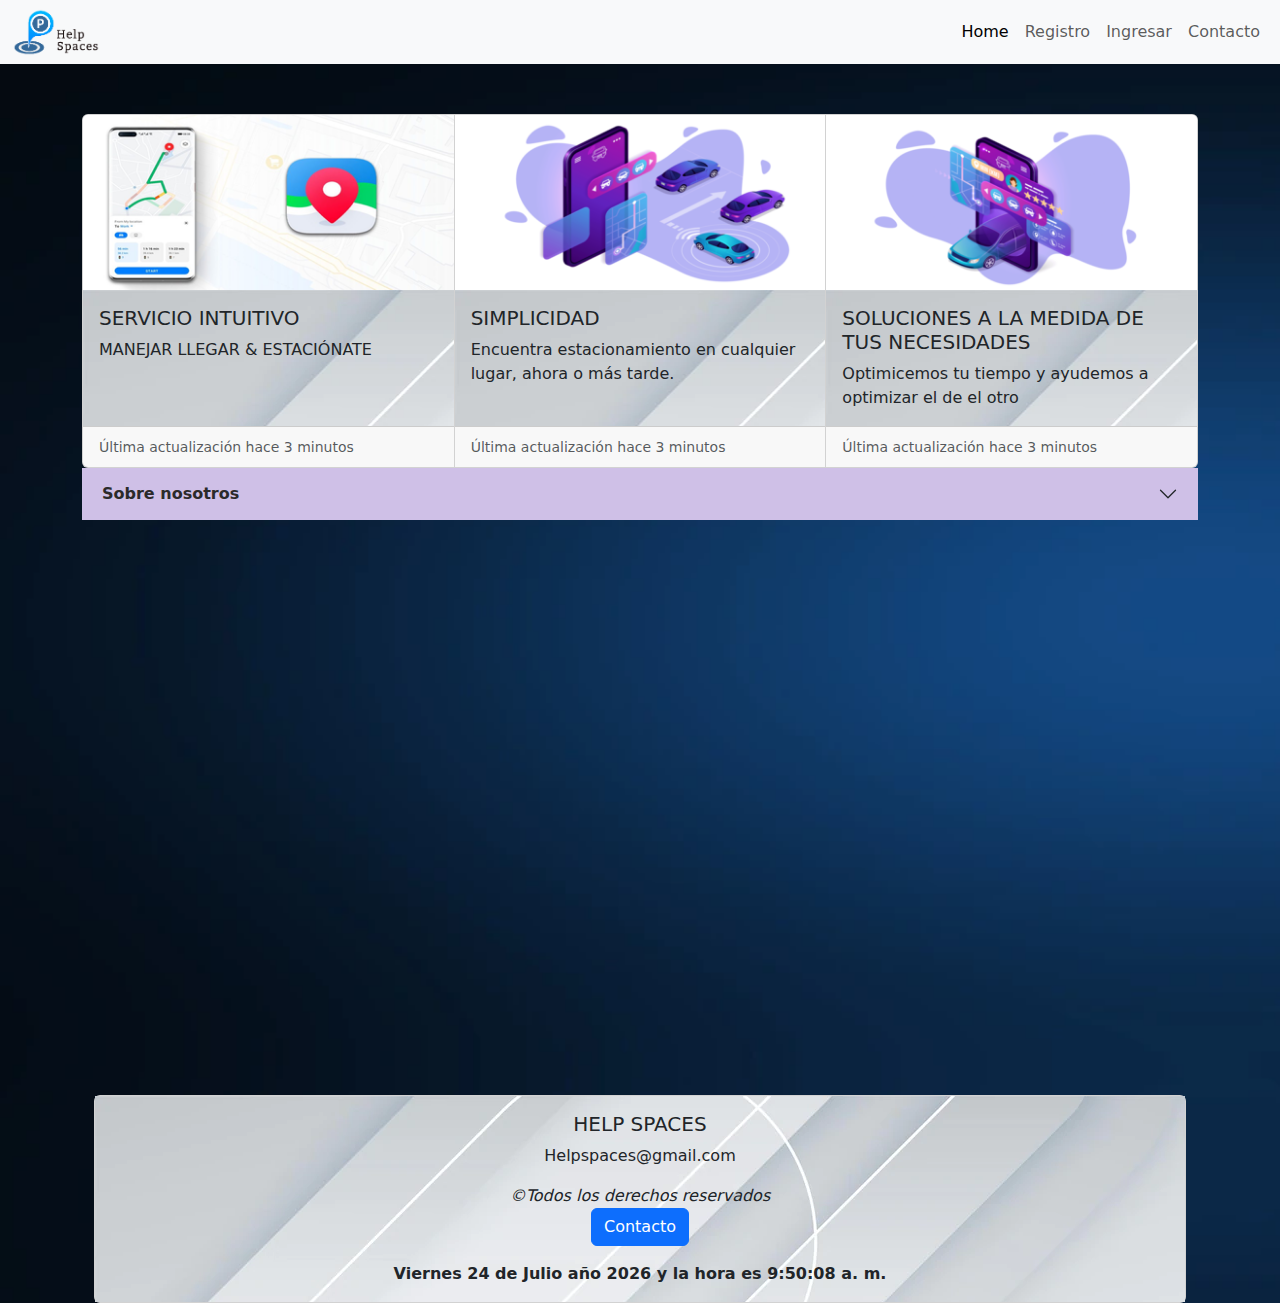
<file: index.html>
<!DOCTYPE html>
<html lang="en">

<head>
    <meta charset="UTF-8">
    <meta http-equiv="X-UA-Compatible" content="IE=edge">
    <meta name="viewport" content="width=device-width, initial-scale=1.0">
    <title>HelpSpaces</title>
    <link rel="stylesheet" href="./css/style.css">
    <link rel="stylesheet" href="https://cdn.jsdelivr.net/npm/bootstrap@5.3.0-alpha1/dist/css/bootstrap.min.css">




</head>

<body>
    <!-- ------------------- NAVBAR -------------------------- -->
    <nav class="navbar navbar-expand-lg bg-body-tertiary">
        <div class="container-fluid">
            <img class="logo" src="./css/imagenes/LogoMakr-7X3iEp.png" alt=""></a>
            <button class="navbar-toggler" type="button" data-bs-toggle="collapse" data-bs-target="#navbarNav"
                aria-controls="navbarNav" aria-expanded="false" aria-label="Toggle navigation">
                <span class="navbar-toggler-icon"></span>
            </button>
            <div class="collapse navbar-collapse ms-auto" id="navbarNav">
                <ul class="navbar-nav ms-auto">
                    <li class="nav-item">
                        <a class="nav-link active" aria-current="page" href="/index.html">Home</a>
                    </li>
                    <li class="nav-item">
                        <a class="nav-link" href="./Registro.html">Registro</a>
                    </li>
                    <li class="nav-item">
                        <a class="nav-link" href="./Ingresar.html">Ingresar</a>
                    </li>

                    <li class="nav-item">
                        <a class="nav-link" href="./contacto.html">Contacto</a>
                    </li>
                </ul>
            </div>
        </div>
    </nav>
<!-- ---------------- div clas container -------- -->

    <div class="container">
        <div class="row">
            <div class="estructura" >
                <div class="col">
                    <!-- ----------------- cartas ------------ -->
                    
                        <div class="card-group">
                            <div class="card">
                              <img class="card-img-top" src="./css/imagenes/card5.png" alt="Card image cap">
                              <div class="card-body">
                                <h5 class="card-title">SERVICIO INTUITIVO</h5>
                                <p class="card-text">MANEJAR
                                    LLEGAR & ESTACIÓNATE</p>
                              </div>
                              <div class="card-footer">
                                <small class="text-muted">Última actualización hace 3 minutos</small>
                              </div>
                            </div>
                            <div class="card">
                              <img class="card-img-top" src="./css/imagenes/card6.png" alt="Card image cap">
                              <div class="card-body">
                                <h5 class="card-title">SIMPLICIDAD</h5>
                                <p class="card-text">Encuentra estacionamiento en cualquier lugar, ahora o más
                                    tarde. </p>
                              </div>
                              <div class="card-footer">
                                <small class="text-muted">Última actualización hace 3 minutos</small>
                              </div>
                            </div>
                            <div class="card">
                              <img class="card-img-top" src="./css/imagenes/card3.png" alt="Card image cap">
                              <div class="card-body">
                                <h5 class="card-title">SOLUCIONES A LA MEDIDA DE TUS NECESIDADES</h5>
                                <p class="card-text">Optimicemos tu tiempo y ayudemos a optimizar el de el otro</p>
                              </div>
                              <div class="card-footer">
                                <small class="text-muted">Última actualización hace 3 minutos</small>
                              </div>
                            </div>
                          </div>
    <!-- ----------------------------- Acordion ---------------------------- -->
    <div class="acordion" >
        <div class="accordion accordion-flush" id="accordionFlushExample">
            <div class="accordion-item">
              <h2 class="accordion-header" id="flush-headingOne">
                <button class="accordion-button collapsed" type="button" data-bs-toggle="collapse" data-bs-target="#flush-collapseOne" aria-expanded="false" aria-controls="flush-collapseOne">
                    <div class="acordiontext" >
                        <b>Sobre nosotros</b> 
                    </div>
                  
                </button>
              </h2>
              <div id="flush-collapseOne" class="accordion-collapse collapse" aria-labelledby="flush-headingOne" data-bs-parent="#accordionFlushExample">
                <div class="accordion-body">
                    <div class="container">
                    Si buscas encontrar tu espacio de forma sencilla, rápido y a un precio justo.
                    <br>
                    Help Spaces es una aplicación para encontrar lugares gratuitos para estacionar en su ciudad. Esta aplicación le permite buscar por dirección, ciudad, estado, código postal y así sucesivamente. Además, le permite ingresar su ubicación actual para obtener una lista de lugares de estacionamiento gratuitos cercanos. Esta aplicación le ayuda a encontrar lugares de estacionamiento adecuados para su presupuesto y sus necesidades. También ofrece una lista de estacionamientos de pago cercanos si decide pagar por el estacionamiento. Esta aplicación es útil para aquellos que deben viajar a la ciudad y no tienen suficiente dinero para pagar por el estacionamiento. Estacionamiento Gratuito ahorra tiempo y esfuerzo al buscar lugares de estacionamiento.
                 
                        <h3>Prueba espacio disponible</h3>

                        <div>
                            <img src="./css/imagenes/vacio.png" id="imgchange" alt="">
                
                            <div>
                                <button id="ocupado">ocupado</button>
                    
                                <button id="desocupado">desocupado</button>
                            </div>
                        </div>
                
                
                        
                
                
                    </div>
                    
                </div>
              </div>
            </div>

    </div>
   <!------------------------------------------------------------- -->

                    
                    
                <!-- --------------- Mapa google ----------- -->
                <div class="row">
                    <div class="mapa">
                        <div class="col-md-12">
                            <iframe
                                src="https://www.google.com/maps/embed?pb=!1m18!1m12!1m3!1d53534.982508595574!2d-71.56527489513786!3d-33.00545203112024!2m3!1f0!2f0!3f0!3m2!1i1024!2i768!4f13.1!3m3!1m2!1s0x9689de84ead41255%3A0x8e5fde76df3d413f!2zVmnDsWEgZGVsIE1hciwgVmFscGFyYcOtc28!5e0!3m2!1ses!2scl!4v1673315817737!5m2!1ses!2scl"
                                width="100%" height="500" style="border:0;" allowfullscreen="" loading="lazy"
                                referrerpolicy="no-referrer-when-downgrade">
                            </iframe>
                        </div>
       
                    </div>
                </div>
                
                            

            </div>
            
            
            
            <!-- -------------------------- Pie de Pagina ------------ -->

            <footer>
                <div>
                    <div id="contacto" class="pt-5 container-fluid">
                        <div class="card text-center">
                            <div class="card-body fondo-img tete ">
                                <h5 class="card-title">HELP SPACES</h5>

                                <p class="card-text">Helpspaces@gmail.com</p>
                                <p> <i class="bi bi-c-circle"> ©Todos los derechos reservados</i>
                                    <br>
                                    <a href="./contacto.html" class="btn btn-primary">Contacto</a>
                                <div id="contenedor">
                                </div>
                            </div>
                        </div>
                    </div>

                </div>


            </footer>
            <!-- -------------------- Script --------------- -->
            <script src="https://cdn.jsdelivr.net/npm/@popperjs/core@2.11.6/dist/umd/popper.min.js"
                integrity="sha384-oBqDVmMz9ATKxIep9tiCxS/Z9fNfEXiDAYTujMAeBAsjFuCZSmKbSSUnQlmh/jp3"
                crossorigin="anonymous"></script>
            <script src="https://cdn.jsdelivr.net/npm/bootstrap@5.3.0-alpha1/dist/js/bootstrap.min.js"
                integrity="sha384-mQ93GR66B00ZXjt0YO5KlohRA5SY2XofN4zfuZxLkoj1gXtW8ANNCe9d5Y3eG5eD"
                crossorigin="anonymous"></script>
            <script src="./js/datos.js"></script>
            <script src="./js/jquery.js"></script>
            <script src="https://code.jquery.com/jquery-3.6.3.min.js"></script>
            <script src="./js/main.js" ></script>



</body>

</html>
</file>
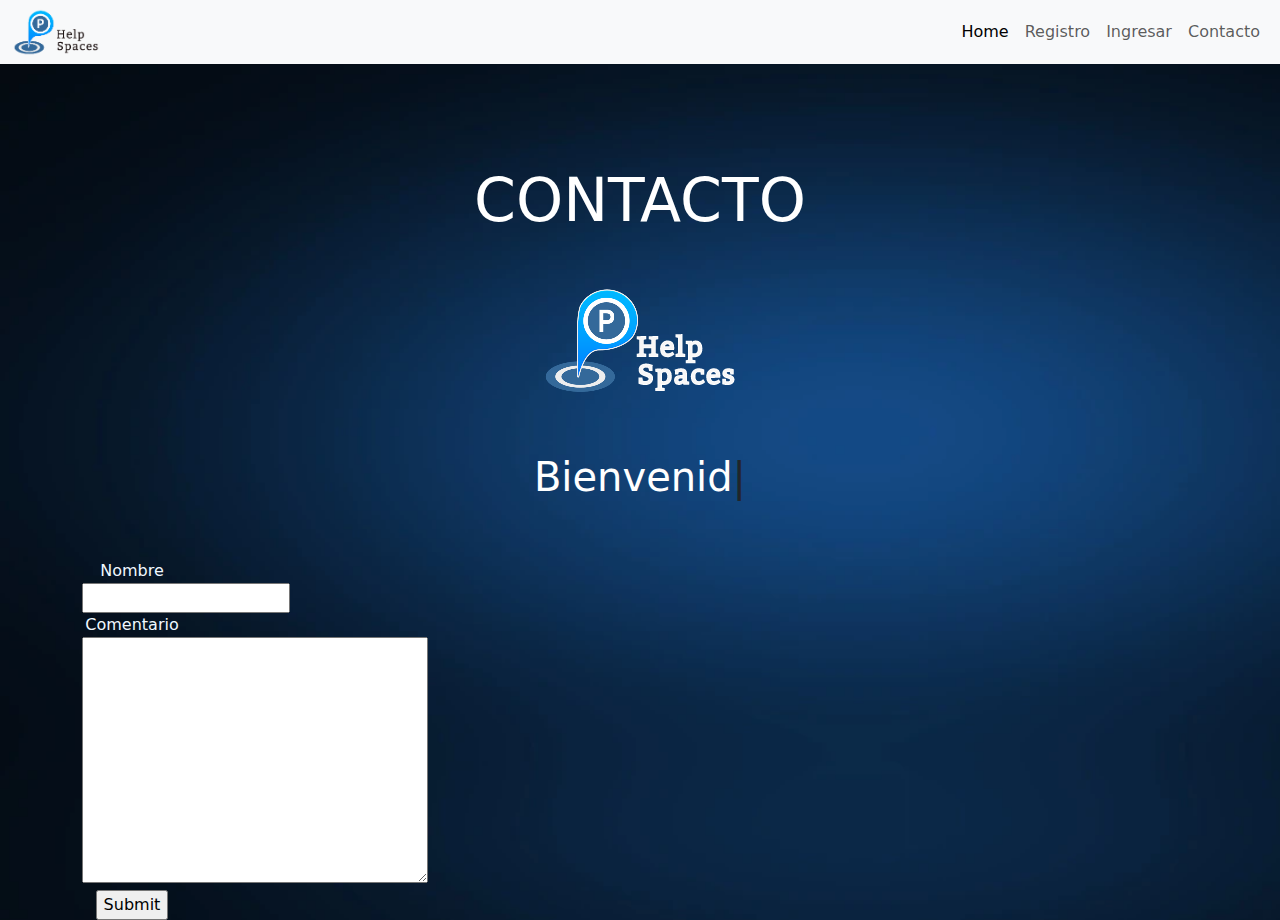
<file: contacto.html>
<!DOCTYPE html>
<html lang="en">

<head>
    <meta charset="UTF-8">
    <meta http-equiv="X-UA-Compatible" content="IE=edge">
    <meta name="viewport" content="width=device-width, initial-scale=1.0">
    <title>CONTACTO JQUERY</title>
    <link rel="stylesheet" href="./css/style.css">
    <link rel="stylesheet" href="https://cdn.jsdelivr.net/npm/bootstrap@5.3.0-alpha1/dist/css/bootstrap.min.css">


</head>

<body>
    <!-- ---------------------navbar------------- -->
    <nav class="navbar navbar-expand-lg bg-body-tertiary">
        <div class="container-fluid">
            <img class="logo" src="./css/imagenes/LogoMakr-7X3iEp.png" alt=""></a>
            <button class="navbar-toggler" type="button" data-bs-toggle="collapse" data-bs-target="#navbarNav"
                aria-controls="navbarNav" aria-expanded="false" aria-label="Toggle navigation">
                <span class="navbar-toggler-icon"></span>
            </button>
            <div class="collapse navbar-collapse ms-auto" id="navbarNav">
                <ul class="navbar-nav ms-auto">
                    <li class="nav-item">
                        <a class="nav-link active" aria-current="page" href="/index.html">Home</a>
                    </li>
                    <li class="nav-item">
                        <a class="nav-link" href="./Registro.html">Registro</a>
                    </li>
                    <li class="nav-item">
                        <a class="nav-link" href="./Ingresar.html">Ingresar</a>
                    </li>

                    <li class="nav-item">
                        <a class="nav-link" href="./contacto.html">Contacto</a>
                    </li>
                </ul>
            </div>
        </div>
    </nav>

    <!-- ----------------------JQUERY-------------------- -->

    <div class="container" id="cuerpo">
        <div id="jquery-script-menu">
            <div class="jquery-script-center">
                <div id="contenedor">
                    <h2 class="titulocontacto" class="col-md-4 col-sm-2">
                        CONTACTO
                    </h2>
                    <br><br>
                </div>

                <div class="jquery-script-ads">
                    <script type="text/javascript">
                        google_ad_client = "ca-pub-2783044520727903";


                        src = "http://pagead2.googlesyndication.com/pagead/show_ads.js"
                    </script>

                </div>
                <div class="container">
                    <h3>
                        <img src="./css/imagenes/logotip.png" alt="">
                    </h3>
                    <br>
                    <br>
                    
                
                    
                    <h1 id="example"></h1>
                </div>
            </div>
            <div class="row" >
                <div class="col" >
                    <div class="textocomentarios">
                        Nombre
                        <input type="text">
                        <br>
                       
                        <div class="comentariotext">
                            Comentario
                            <textarea name="tete" id="" cols="40" rows="10"></textarea>
                        </div>
                        <input type="submit">
        

                </div>

            </div>

            


            </div>

            <footer>

               

            </footer>




            <!-- ------------------- script ------------------ -->

            <script src="https://cdn.jsdelivr.net/npm/bootstrap@5.3.0-alpha1/dist/js/bootstrap.min.js"
                integrity="sha384-mQ93GR66B00ZXjt0YO5KlohRA5SY2XofN4zfuZxLkoj1gXtW8ANNCe9d5Y3eG5eD"
                crossorigin="anonymous"></script>
            <script src="https://code.jquery.com/jquery-1.12.4.min.js"></script>
            <script src="/js/typer.min.js"></script>
            <script src="./js/jquery.js"></script>

</body>
<html>
</file>
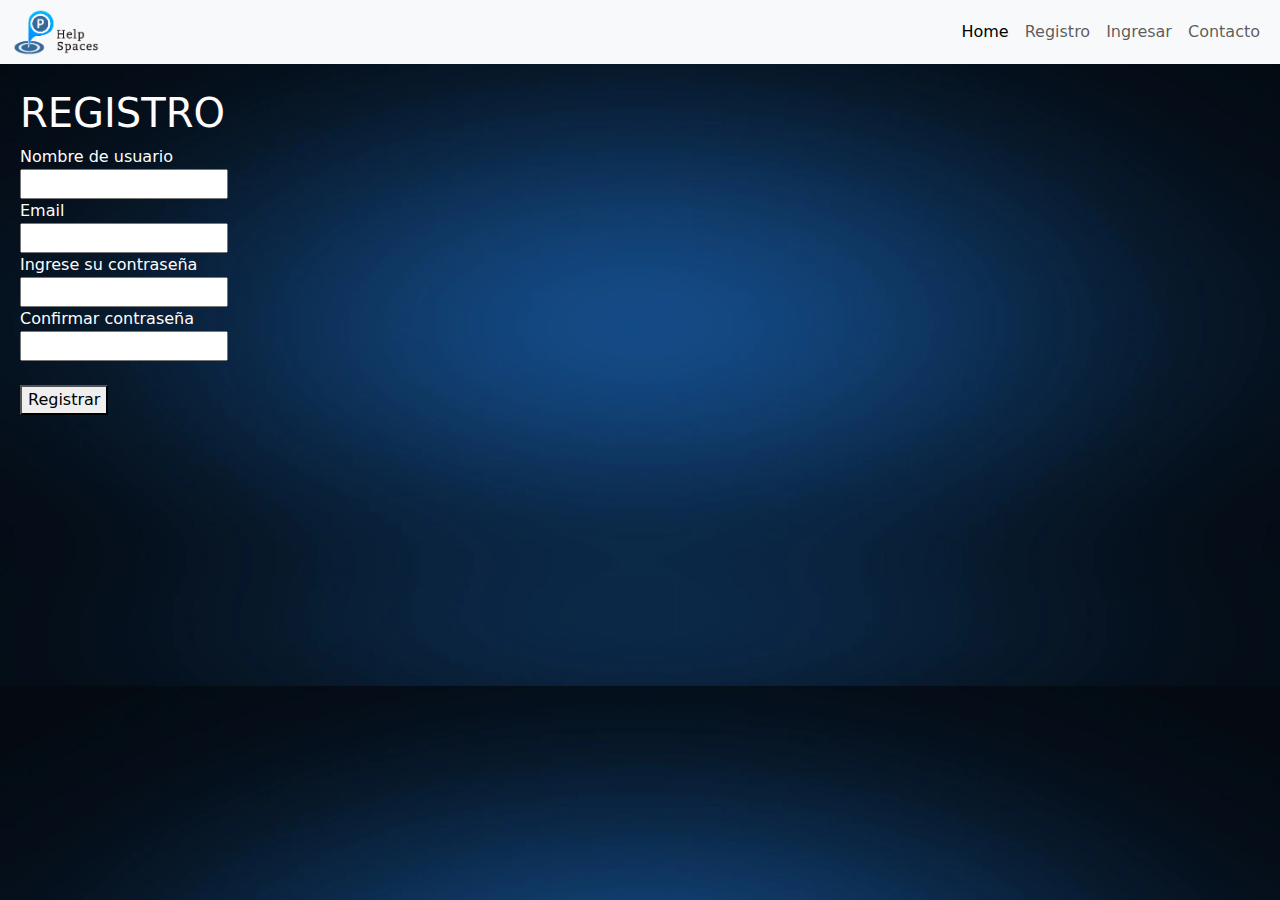
<file: Registro.html>
<!DOCTYPE html>
<html lang="en">

<head>
    <meta charset="UTF-8">
    <meta http-equiv="X-UA-Compatible" content="IE=edge">
    <meta name="viewport" content="width=device-width, initial-scale=1.0">
    <title>Registro</title>
    <link rel="stylesheet" href="./css/style.css">
    <link rel="stylesheet" href="https://cdn.jsdelivr.net/npm/bootstrap@5.3.0-alpha1/dist/css/bootstrap.min.css">

</head>

<body id="bodyregistro">
    <!-- ---------------------navbar------------- -->
    <nav class="navbar navbar-expand-lg bg-body-tertiary">
        <div class="container-fluid">
            <img class="logo" src="./css/imagenes/LogoMakr-7X3iEp.png" alt=""></a>
            <button class="navbar-toggler" type="button" data-bs-toggle="collapse" data-bs-target="#navbarNav"
                aria-controls="navbarNav" aria-expanded="false" aria-label="Toggle navigation">
                <span class="navbar-toggler-icon"></span>
            </button>
            <div class="collapse navbar-collapse ms-auto" id="navbarNav">
                <ul class="navbar-nav ms-auto">
                    <li class="nav-item">
                        <a class="nav-link active" aria-current="page" href="/index.html">Home</a>
                    </li>
                    <li class="nav-item">
                        <a class="nav-link" href="./Registro.html">Registro</a>
                    </li>
                    <li class="nav-item">
                        <a class="nav-link" href="./Ingresar.html">Ingresar</a>
                    </li>

                    <li class="nav-item">
                        <a class="nav-link" href="./contacto.html">Contacto</a>
                    </li>
                </ul>
            </div>
        </div>
    </nav>

<!-- ------------------ seccion Registro -------------------------- -->
<div class="textoregistro" >
    <h1>REGISTRO</h1>
    <form >
        Nombre de usuario
        <br>
        <input type="text">

        <br>
        Email
        <br>
        <input type="email">

        <br>
        Ingrese su contraseña
        <br>
        <input id="mensaje" type="password">
        <br>
        Confirmar contraseña
        <br>
        <input type="password">

        <br>
        <br>
        <button id="boton">Registrar</button>
    </form>


</div>
      <!-- ------------------- script ------------------ -->

      <script src="https://cdn.jsdelivr.net/npm/bootstrap@5.3.0-alpha1/dist/js/bootstrap.min.js"
      integrity="sha384-mQ93GR66B00ZXjt0YO5KlohRA5SY2XofN4zfuZxLkoj1gXtW8ANNCe9d5Y3eG5eD"
      crossorigin="anonymous"></script>
  <script src="https://code.jquery.com/jquery-1.12.4.min.js"></script>
  <script src="/js/typer.min.js"></script>
  <script src="./js/jquery.js"></script>
  




</body>

</html>
</file>
<file: css/style.css>
body {

    background-image: url('./imagenes/bluelight.jpg');
    background-size: cover;
}

.logo {
    max-width: 7%;

}
/* ------------ registro ------------ */
#bodyregistro {
    color: rgb(255, 253, 251);
}

.registro {
    text-align: right;
    padding: 20px;
}

.imagengif {
    padding-top: 100px;


}

.texto1 {
    padding-top: 100px;
}

/* ----- style de contacto ---------- */

#cuerpo {

    text-align: center;
}

#contenedor {

    font-size: 100px auto;
    font-weight: bold;
    text-align: center;
}

.typed {
    color: rgb(255, 255, 255);
    text-align: center;

}
/* ----- titulo contacto --------- */
#contenedor h2 {

    font-size: 60px;
    color: rgb(255, 255, 255);
    margin: 0;
    padding-top: 100px;
        
}

.textocomentarios {
    padding-top: 50px;
    width: 100px;
    color: aliceblue;
}
/* -------------------seccion registro------------------------ */
.textoregistro{
    padding-left: 20px;
    padding-top: 25px;
}

/* ------ cards ------------------ */
.card-body {

    background-image: url('./imagenes/fondogris3.jpg') !important;
}


/* ----- mapa -------------- */

.mapa{
    padding-top: 20px;
}

/* ------ estructura cuerpo -------- */
.estructura{
    padding-top: 50px;
}

/* ----------- acordion style ------------ */

.accordion-flush .accordion-item .accordion-button, .accordion-flush .accordion-item .accordion-button.collapsed {
   
    background-color: rgb(207, 192, 231) !important;
}

.acordiontext{
    color: rgb(43, 42, 42);
}

.accordion-body{

    background-color:rgb(235, 217, 238)

}
#imgchange{
    max-width: 100%;
  width: 500px;
}
/* ---------------- style ingreso ----------------- */

#bodyingresar{
    background-image: url('./imagenes/bluelight.jpg') ;
    

}
.registrotexto{
    color: rgb(218, 203, 203);
}
</file>
